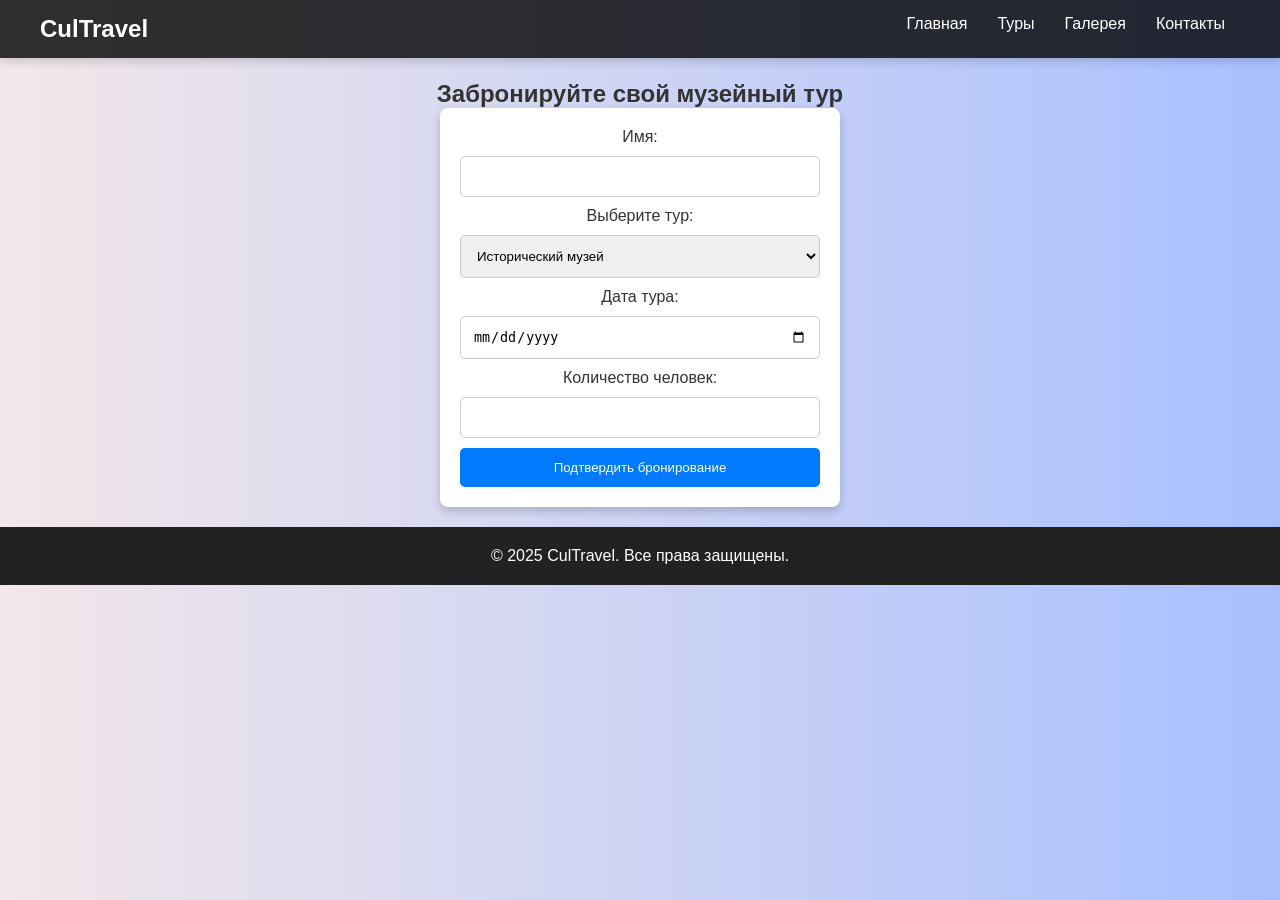
<file: booking.html>
<!DOCTYPE html>
<html lang="ru">
<head>
    <meta charset="UTF-8">
    <meta name="viewport" content="width=device-width, initial-scale=1.0">
    <title>Бронирование - CulTravel</title>
    <link rel="stylesheet" href="styles.css">
</head>
<body>
    <header>
        <div class="logo">CulTravel</div>
        <nav>
            <ul>
                <li><a href="index.html">Главная</a></li>
                <li><a href="tours.html">Туры</a></li>
                <li><a href="gallery.html">Галерея</a></li>
                <li><a href="contact.html">Контакты</a></li>
            </ul>
        </nav>
    </header>

    <main>
        <h2>Забронируйте свой музейный тур</h2>

        <form id="booking-form">
            <label for="name">Имя:</label>
            <input type="text" id="name" name="name" required>

            <label for="tour">Выберите тур:</label>
            <select id="tour" name="tour" required>
                <option value="history">Исторический музей</option>
                <option value="art">Музей искусства</option>
                <option value="science">Научный музей</option>
            </select>

            <label for="date">Дата тура:</label>
            <input type="date" id="date" name="date" required>

            <label for="people">Количество человек:</label>
            <input type="number" id="people" name="people" min="1" required>

            <button type="submit">Подтвердить бронирование</button>
        </form>
    </main>

    <footer>
        <p>&copy; 2025 CulTravel. Все права защищены.</p>
    </footer>

    <script src="booking.js"></script>
</body>
</html>
</file>
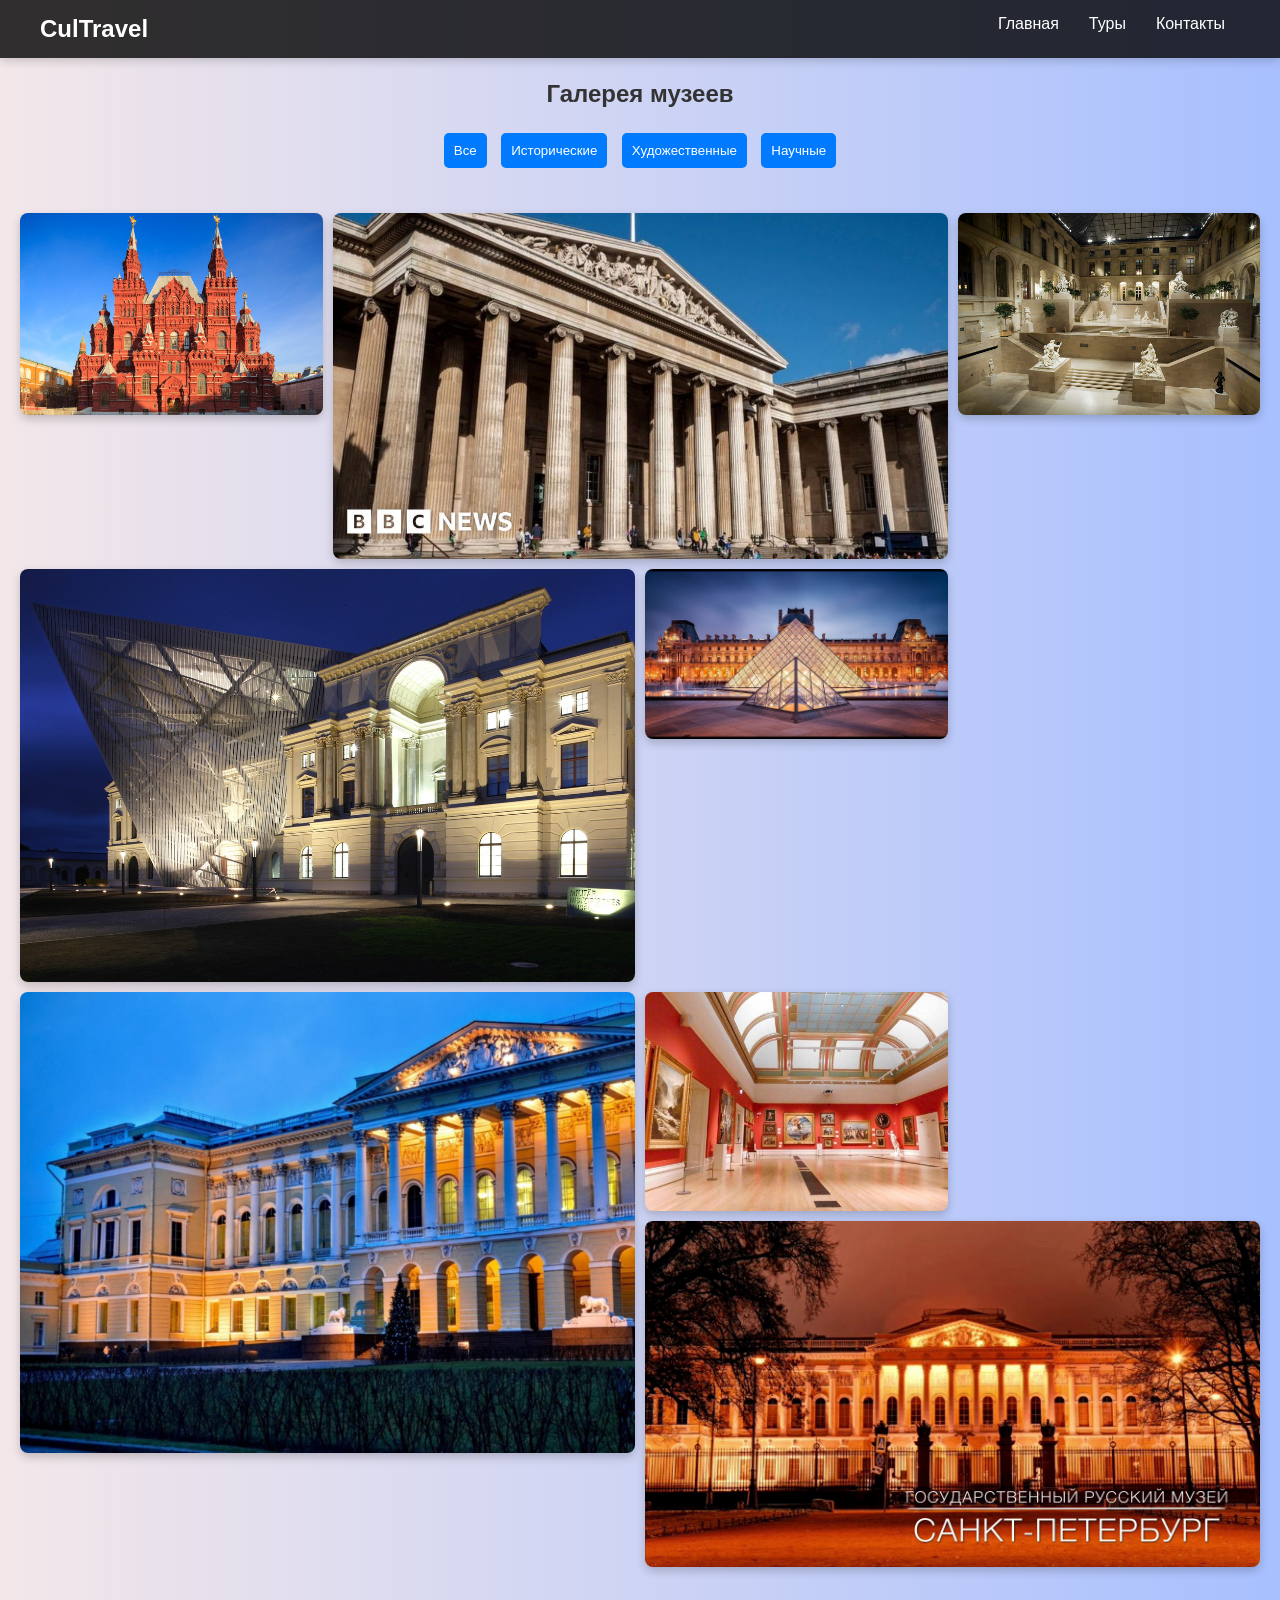
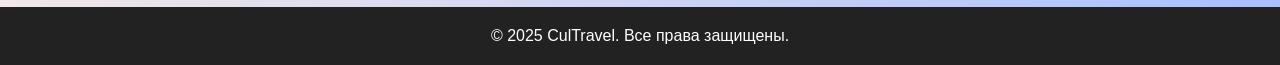
<file: gallery.html>
<!DOCTYPE html>
<html lang="ru">
<head>
    <meta charset="UTF-8">
    <meta name="viewport" content="width=device-width, initial-scale=1.0">
    <title>Галерея музеев - CulTravel</title>
    <link rel="stylesheet" href="styles.css">
</head>
<body>
    <header>
        <div class="logo">CulTravel</div>
        <nav>
            <ul>
                <li><a href="index.html">Главная</a></li>
                <li><a href="tours.html">Туры</a></li>
                <li><a href="contact.html">Контакты</a></li>
            </ul>
        </nav>
    </header>

    <main>
        <h2>Галерея музеев</h2>

        <!-- Фильтрация изображений -->
        <div class="filter">
            <button data-category="all">Все</button>
            <button data-category="history">Исторические</button>
            <button data-category="art">Художественные</button>
            <button data-category="science">Научные</button>
        </div>

        <!-- Галерея изображений -->
        <div class="gallery-grid">
            <img src="gallery1.jpg" alt="Исторический экспонат" class="gallery-item" data-category="history">
            <img src="gallery2.jpg" alt="Картина" class="gallery-item" data-category="art">
            <img src="gallery3.jpg" alt="Археологическая находка" class="gallery-item" data-category="history">
            <img src="gallery4.jpg" alt="Современное искусство" class="gallery-item" data-category="art">
            <img src="gallery5.jpg" alt="Научный экспонат" class="gallery-item" data-category="science">
            <img src="gallery7.jpg" alt="Техническая модель" class="gallery-item" data-category="science">
            <img src="gallery8.jpg" alt="Картина" class="gallery-item" data-category="art">
            <img src="gallery9.jpg" alt="Исторический экспонат" class="gallery-item" data-category="history">
            
        </div>
    </main>

    <!-- Модальное окно -->
    <div id="modal" class="modal">
        <span class="close">&times;</span>
        <img class="modal-content" id="modal-img">
    </div>

    <footer>
        <p>&copy; 2025 CulTravel. Все права защищены.</p>
    </footer>

    <script src="gallery.js"></script>
</body>
</html>
</file>
<file: styles.css>
* {
    margin: 0;
    padding: 0;
    box-sizing: border-box;
}
body {
    font-family: "Arial", sans-serif;
    background-color: #fdfdfd;
    color: #333;
    text-align: center;
}

/* Шапка */
header {
    background-color: #222;
    color: white;
    display: flex;
    justify-content: space-between;
    padding: 15px 40px;
    position: fixed;
    width: 100%;
    top: 0;
    box-shadow: 0 2px 10px rgba(0, 0, 0, 0.2);
}
.logo {
    font-size: 24px;
    font-weight: bold;
}
nav ul {
    list-style: none;
    display: flex;
}
nav ul li {
    margin: 0 15px;
}
nav ul li a {
    color: white;
    text-decoration: none;
}

/* Герой-секция */
.hero {
    background: url('hero.jpg') center/cover no-repeat;
    height: 400px;
    display: flex;
    flex-direction: column;
    justify-content: center;
    color: white;
    padding: 40px;
}
.hero h2 {
    font-size: 36px;
}
.hero p {
    font-size: 18px;
    margin: 10px 0;
}
.button {
    background-color: #ff9800;
    color: white;
    padding: 12px 20px;
    display: inline-block;
    text-decoration: none;
    font-size: 18px;
    border-radius: 5px;
}

/* Блок преимуществ */
.features {
    display: flex;
    justify-content: center;
    padding: 30px;
    background-color: #fff;
}
.feature-box {
    width: 180px;
    margin: 10px;
    text-align: center;
}
.feature-box img {
    width: 50px;
}

/* Слайдер */
.slider {
    display: flex;
    justify-content: center;
    gap: 10px;
}
.slider img {
    width: 200px;
    height: auto;
    border-radius: 10px;
}

/* Подвал */
footer {
    background-color: #222;
    color: white;
    padding: 20px;
    margin-top: 20px;
}
body {
    font-family: "Arial", sans-serif;
    background-color: #fdfdfd;
    color: #333;
    text-align: center;
}

/* Фильтр */
.filter {
    margin: 20px;
}
.filter button {
    background-color: #007BFF;
    color: white;
    padding: 10px;
    border: none;
    cursor: pointer;
    margin: 5px;
    border-radius: 5px;
}
.filter button:hover {
    background-color: #0056b3;
}

/* Карточки туров */
.tour-container {
    display: flex;
    justify-content: center;
    gap: 20px;
    flex-wrap: wrap;
}
.tour-card {
    background: white;
    padding: 15px;
    border-radius: 8px;
    box-shadow: 0 4px 10px rgba(0,0,0,0.2);
    width: 250px;
}
.tour-card img {
    width: 100%;
    border-radius: 5px;
}
.price {
    font-weight: bold;
    color: #007BFF;
}
.button {
    background-color: #ff9800;
    color: white;
    padding: 10px;
    text-decoration: none;
    border-radius: 5px;
}
.button:hover {
    background-color: #e68900;
}
.error-container {
    text-align: center;
    padding: 50px;
    background-color: #fdfdfd;
}
.error-container h1 {
    font-size: 28px;
    color: #d32f2f;
}
.error-container p {
    font-size: 18px;
    margin: 15px 0;
}
.button {
    display: inline-block;
    background-color: #007BFF;
    color: white;
    padding: 12px 20px;
    text-decoration: none;
    border-radius: 5px;
}
.button:hover {
    background-color: #0056b3;
}
body {
    font-family: "Arial", sans-serif;
    background: linear-gradient(to right, #f3e7e9, #a8c0ff);
    color: #333;
    text-align: center;
}
.gallery-grid {
    display: grid;
    grid-template-columns: repeat(auto-fit, minmax(150px, 1fr));
    gap: 15px;
    padding: 20px;
}
.gallery-item:nth-child(2n) {
    grid-column: span 2;
}
.gallery-item:nth-child(3n) {
    grid-row: span 2;
}
.gallery-item {
    width: 100%;
    border-radius: 8px;
    cursor: pointer;
    box-shadow: 0 4px 10px rgba(0, 0, 0, 0.2);
    transition: transform 0.3s ease-in-out, opacity 0.5s;
    opacity: 0;
}
.gallery-item:hover {
    transform: scale(1.1);
}

/* Фильтр */
.filter {
    margin: 20px;
}
.filter button {
    background-color: #007BFF;
    color: white;
    padding: 10px;
    border: none;
    cursor: pointer;
    margin: 5px;
    border-radius: 5px;
    transition: 0.3s ease-in-out;
}
.filter button:hover {
    background-color: #0056b3;
}

/* Галерея */
.gallery-grid {
    display: grid;
    grid-template-columns: repeat(auto-fit, minmax(250px, 1fr));
    gap: 10px;
    padding: 20px;
}
.gallery-item {
    width: 100%;
    border-radius: 8px;
    cursor: pointer;
    box-shadow: 0 4px 10px rgba(0, 0, 0, 0.2);
    transition: transform 0.3s ease-in-out, opacity 0.5s;
    opacity: 0;
}
.gallery-item:hover {
    transform: scale(1.1);
}

/* Модальное окно */
.modal {
    display: none;
    position: fixed;
    top: 0;
    left: 0;
    width: 100%;
    height: 100%;
    background: rgba(0,0,0,0.7);
    justify-content: center;
    align-items: center;
}
.modal-content {
    max-width: 80%;
    border-radius: 5px;
}
.close {
    position: absolute;
    top: 20px;
    right: 30px;
    font-size: 30px;
    color: white;
    cursor: pointer;
}
.contact-info {
    text-align: center;
    margin: 20px;
    font-size: 18px;
}
.contact-info a {
    color: #007BFF;
    text-decoration: none;
}
.contact-info a:hover {
    text-decoration: underline;
}

/* Форма */
form {
    display: flex;
    flex-direction: column;
    max-width: 400px;
    margin: auto;
}
input, textarea {
    margin: 10px 0;
    padding: 10px;
    border: 1px solid #ccc;
    border-radius: 5px;
}
button {
    background-color: #007BFF;
    color: white;
    padding: 10px;
    border: none;
    cursor: pointer;
}
button:hover {
    background-color: #0056b3;
}

/* Социальные сети */
.social-links {
    display: flex;
    justify-content: center;
    gap: 10px;
    margin-top: 20px;
}
.social-links img {
    width: 40px;
    cursor: pointer;
    transition: transform 0.3s;
}
.social-links img:hover {
    transform: scale(1.1);
}
* {
    margin: 0;
    padding: 0;
    box-sizing: border-box;
}
body {
    font-family: "Arial", sans-serif;
    background: linear-gradient(to right, #f3e7e9, #a8c0ff);
    color: #333;
    text-align: center;
}

/* Шапка */
header {
    background-color: rgba(0, 0, 0, 0.8);
    color: white;
    display: flex;
    justify-content: space-between;
    padding: 15px 40px;
    position: fixed;
    width: 100%;
    top: 0;
    box-shadow: 0 2px 10px rgba(0, 0, 0, 0.2);
}
.logo {
    font-size: 24px;
    font-weight: bold;
}
nav ul {
    list-style: none;
    display: flex;
}
nav ul li {
    margin: 0 15px;
}
nav ul li a {
    color: white;
    text-decoration: none;
}

/* Герой-секция */
.hero {
    background: url('hero.jpg') center/cover no-repeat;
    height: 450px;
    display: flex;
    flex-direction: column;
    justify-content: center;
    color: white;
    padding: 40px;
}
.hero h2 {
    font-size: 36px;
}
.hero p {
    font-size: 18px;
    margin: 10px 0;
}
.button {
    background-color: #ff9800;
    color: white;
    padding: 12px 20px;
    display: inline-block;
    text-decoration: none;
    font-size: 18px;
    border-radius: 5px;
}
.button:hover {
    background-color: #e68900;
}

/* Блок преимуществ */
.features {
    display: flex;
    justify-content: center;
    padding: 30px;
    background-color: #fff;
}
.feature-box {
    width: 180px;
    margin: 10px;
    text-align: center;
}
.feature-box img {
    width: 50px;
}

/* Слайдер */
.slider {
    display: flex;
    justify-content: center;
    gap: 10px;
}
.slider img {
    width: 200px;
    height: auto;
    border-radius: 10px;
}

/* Отзывы */
.reviews {
    background: #fff;
    padding: 30px;
    border-radius: 10px;
}
.review-card {
    background: #f9f9f9;
    padding: 15px;
    margin: 10px;
    border-radius: 5px;
}
header {
    position: fixed;
    top: 0;
    width: 100%;
    background-color: rgba(0, 0, 0, 0.8);
    color: white;
    padding: 15px 40px;
    z-index: 1000;
}
main {
    padding-top: 80px; /* Добавляем отступ, чтобы контент не перекрывался */
}
/* Фильтр */
.filter {
    margin: 20px;
    text-align: center;
}
.filter button {
    background-color: #007BFF;
    color: white;
    padding: 10px;
    border: none;
    cursor: pointer;
    margin: 5px;
    border-radius: 5px;
    transition: 0.3s;
}
.filter button:hover {
    background-color: #0056b3;
}

/* Карточки туров */
.tour-container {
    display: flex;
    justify-content: center;
    gap: 20px;
    flex-wrap: wrap;
}
.tour-card {
    background: white;
    padding: 15px;
    border-radius: 8px;
    box-shadow: 0 4px 10px rgba(0,0,0,0.2);
    width: 280px;
    text-align: center;
    transition: 0.3s ease-in-out;
}
.tour-card:hover {
    transform: scale(1.05);
}
.tour-card img {
    width: 100%;
    border-radius: 5px;
}
.price {
    font-weight: bold;
    color: #007BFF;
}
.button, .details-button {
    background-color: #ff9800;
    color: white;
    padding: 10px;
    text-decoration: none;
    border-radius: 5px;
    display: inline-block;
    margin-top: 10px;
}
.button:hover, .details-button:hover {
    background-color: #e68900;
}

/* Модальное окно */
.modal {
    display: none;
    position: fixed;
    top: 0;
    left: 0;
    width: 100%;
    height: 100%;
    background: rgba(0,0,0,0.7);
    justify-content: center;
    align-items: center;
}
.modal-content {
    background: white;
    padding: 20px;
    border-radius: 8px;
    text-align: center;
    max-width: 400px;
}
.close {
    position: absolute;
    top: 15px;
    right: 25px;
    font-size: 30px;
    color: #333;
    cursor: pointer;
}
form {
    display: flex;
    flex-direction: column;
    max-width: 400px;
    margin: auto;
    padding: 20px;
    background: white;
    box-shadow: 0 4px 10px rgba(0, 0, 0, 0.2);
    border-radius: 8px;
}
input, select {
    margin: 10px 0;
    padding: 12px;
    border: 1px solid #ccc;
    border-radius: 5px;
}
button {
    background-color: #007BFF;
    color: white;
    padding: 12px;
    border: none;
    cursor: pointer;
    border-radius: 5px;
}
button:hover {
    background-color: #0056b3;
}
.tour-details {
    display: flex;
    justify-content: center;
    gap: 20px;
    flex-wrap: wrap;
}
.detail-card {
    background: white;
    padding: 15px;
    border-radius: 8px;
    box-shadow: 0 4px 10px rgba(0,0,0,0.2);
    width: 280px;
    text-align: center;
}
.detail-card img {
    width: 100%;
    border-radius: 5px;
}
.button {
    background-color: #ff9800;
    color: white;
    padding: 10px;
    text-decoration: none;
    border-radius: 5px;
}
.button:hover {
    background-color: #e68900;
}
.return-button {
    display: block;
    margin: 20px auto;
    text-align: center;
    background-color: #007BFF;
    color: white;
    padding: 12px;
    width: 200px;
    border-radius: 5px;
    text-decoration: none;
}
.return-button:hover {
    background-color: #0056b3;
}
</file>
